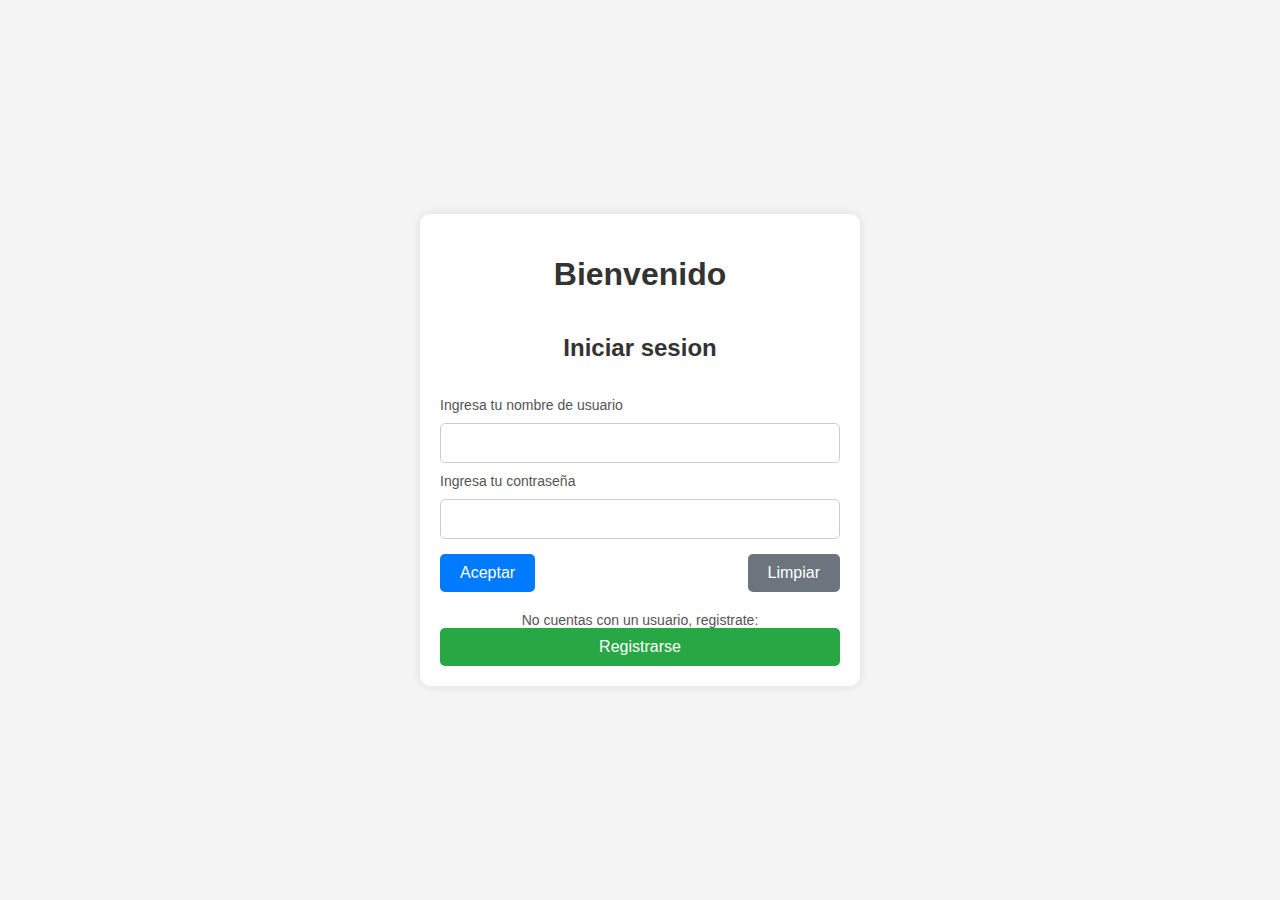
<file: index.html>
<!DOCTYPE html>
<html lang="en">

<head>
     <meta charset="UTF-8">
     <meta name="viewport" content="width=device-width, initial-scale=1.0">
     <link rel="apple-touch-icon" href="ios/MSJ.png">
     <link rel="manifest" href="manifest.json">
     <meta name="apple-mobile-web-app-status-bar" content="#db4938"/>
     <meta name="theme-color" content="#db4938"/>
     <title>Mensajeria</title>
     <link rel="stylesheet" href="./CSS/index.css">
</head>

<body>
     <div class="DB">
          <h1>Bienvenido</h1>
          <form id="FRM_INDEX">
               <h2>Iniciar sesion</h2>
               <div class="DA">
                    <label class="LA">Ingresa tu nombre de usuario </label>
                    <input type="text" id="Usuario" required>
                    <label class="LA">Ingresa tu contraseña</label>
                    <input type="password" id="Contrasenia" required>
               </div>

               <div class="DC">
                    <input type="submit" value="Aceptar">
                    <input type="reset" value="Limpiar">
               </div>
          </form>
          <div class="Registro">
               <p>No cuentas con un usuario, registrate:</p>
               <form id="FRM_Regil">
                    <input type="submit" value="Registrarse">
               </form>
          </div>
     </div>

     <!-- Este script simplemente me dirige a otra pagina html -->
     <script src="./JS/aRegistrarse.js"></script>

     <!-- Este scriptes el de la coneccion con el servidor -->
     <script src="./JS/coneccionInd.js"></script> 

     <script>
          if ('serviceWorker' in navigator) {
               navigator.serviceWorker.register('serviceWorker.js')
          }
     </script>
</body>
</html>
</file>
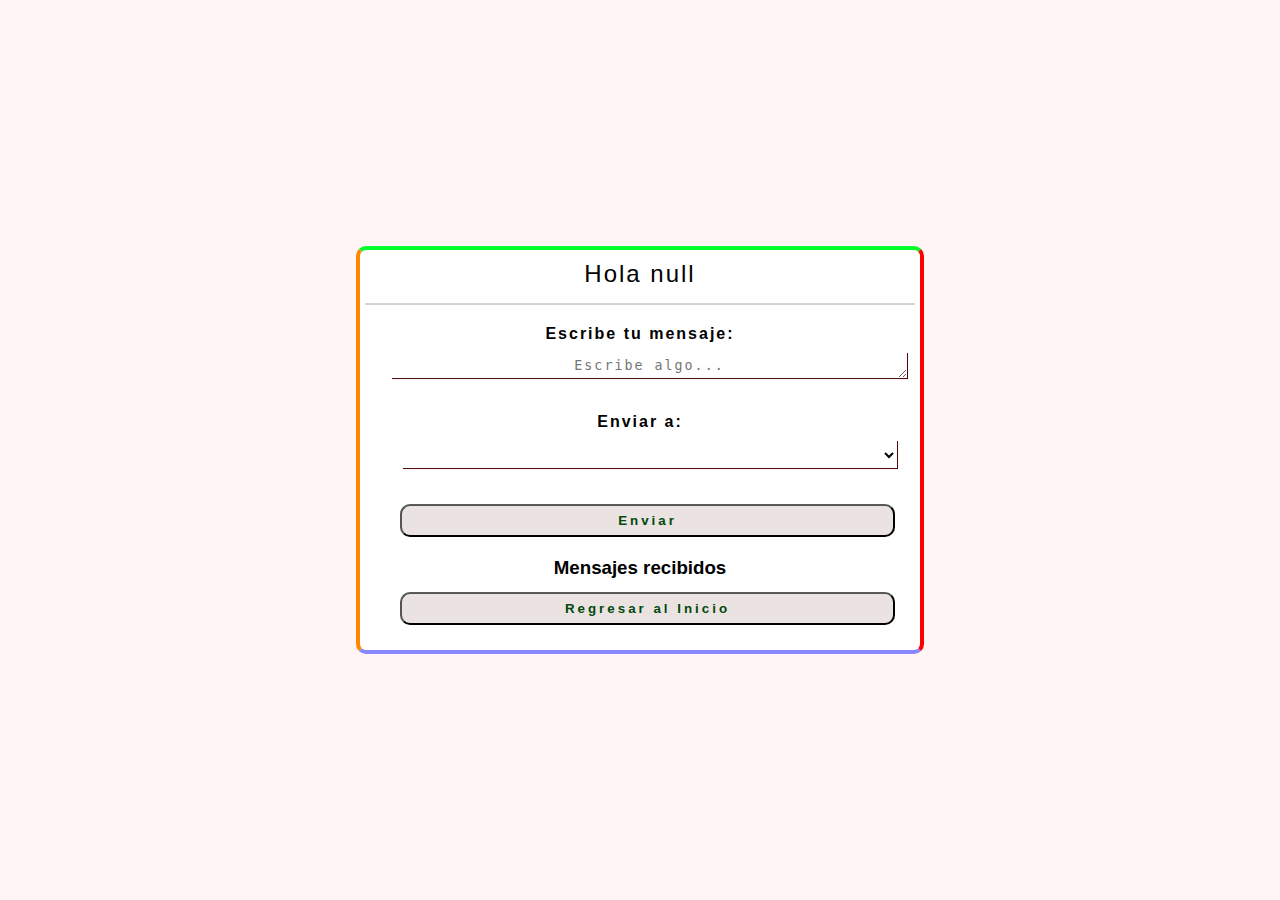
<file: chat.html>
<!DOCTYPE html>
<html lang="en">
<head>
    <meta charset="UTF-8">
    <meta name="viewport" content="width=device-width, initial-scale=1.0">
    <link rel="stylesheet" href="./CSS/msj.css">
    <title>Registro</title>
</head>
<body>
    <div class="DB">
        <h2 id="saludo"></h2>
        <div>
            <label for="mensaje">Escribe tu mensaje:</label>
            <textarea  id="mensaje" rows="1" placeholder="Escribe algo..." required></textarea>
            <!-- <input type="text" id="mensaje"> -->
            <label for="receptores">Enviar a:</label>
            <select id="receptores"></select>
            <button id="enviar">Enviar</button>
        </div>
        <h3>Mensajes recibidos</h3>
        <div id="mensajesRecibidos"></div>
        <form id="FRM_CHATaIn">
            <input type="submit" value="Regresar al Inicio">
        </form>
    </div>


    <script src="./JS/chat.js"></script>
    <script src="./JS/aIndeChat.js"></script>
</body>
</html>
</file>
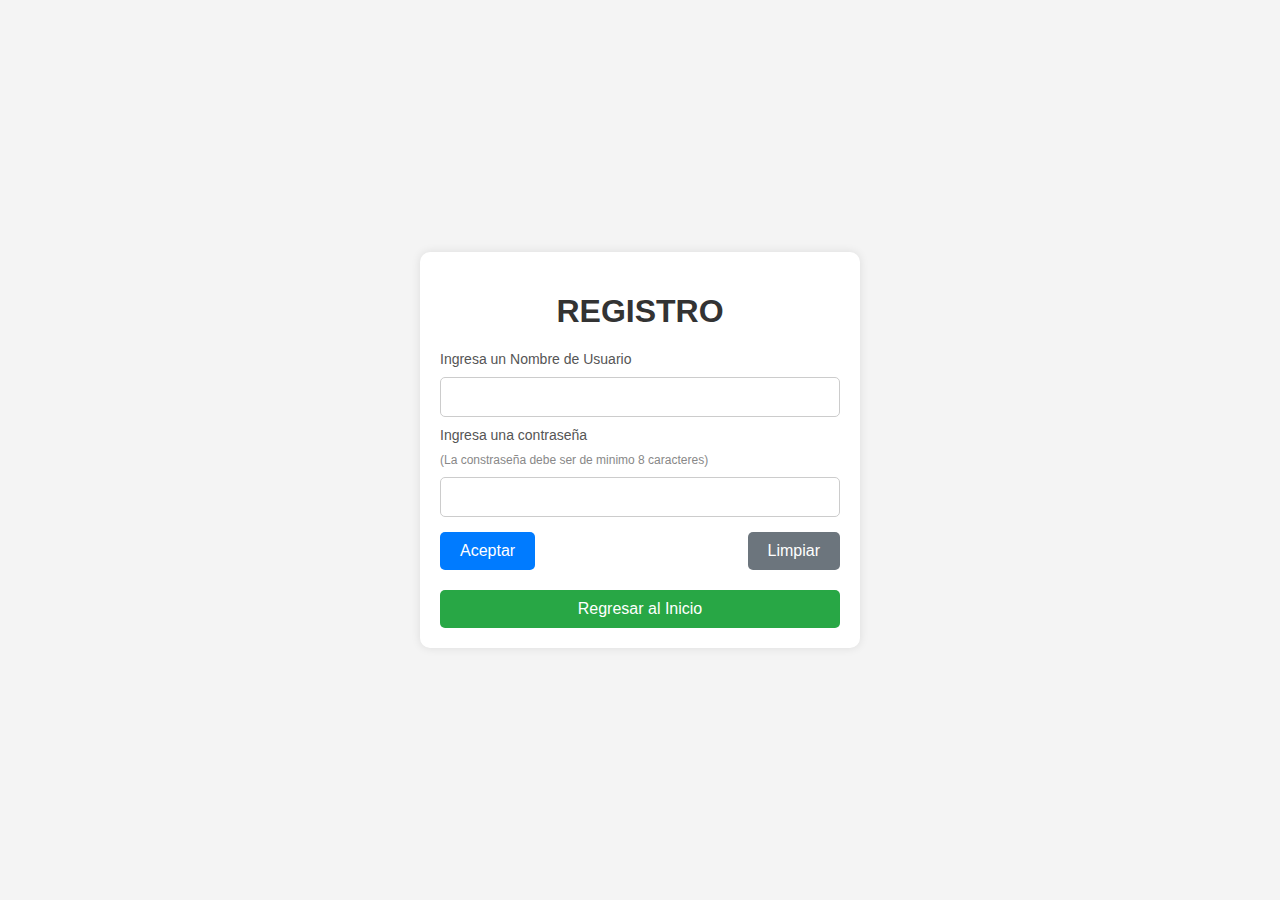
<file: registro.html>
<!DOCTYPE html>
<html lang="en">

<head>
     <meta charset="UTF-8">
     <meta name="viewport" content="width=device-width, initial-scale=1.0">
     <link rel="stylesheet" href="./CSS/registro.css">
     <title>Document</title>
</head>

<body>
     <div class="DA">
          <h1>REGISTRO</h1>
          <form id="FRM_Reg">
               <div class="DB">
                    <label class="LB">Ingresa un Nombre de Usuario</label>
                    <input type="text" required>
                    <label class="LB">Ingresa una contraseña</label>
                    <p>(La constraseña debe ser de minimo 8 caracteres)</p>
                    <input type="password">
               </div>
               <div class="DC">
                    <input type="submit" value="Aceptar">
                    <input type="reset" value="Limpiar">
               </div>
          </form>
          <div class="DD">
               <form id="FRM_Regreso">
                    <input type="submit" value="Regresar al Inicio">
               </form>
          </div>
     </div>
          <!-- Este script simplemente me dirige a otra pagina html -->
     <script src="./JS/aIndex.js"></script>

          <!-- Este scriptes el de la coneccion con el servidor -->
     <script src="./JS/coneccionReg.js"></script>
</body>
</html>
</file>
<file: CSS/index.css>
/* Estilos globales */
body {
     font-family: Arial, sans-serif;
     background-color: #f4f4f4;
     margin: 0;
     padding: 0;
     display: flex;
     justify-content: center;
     align-items: center;
     height: 100vh;
 }
 
 h1, h2 {
     text-align: center;
     color: #333;
 }
 
 .DB {
     background-color: #fff;
     padding: 20px;
     border-radius: 10px;
     box-shadow: 0 0 10px rgba(0, 0, 0, 0.1);
     max-width: 400px;
     width: 100%;
 }
 
 form {
     display: flex;
     flex-direction: column;
     gap: 15px;
 }
 
 .DA {
     display: flex;
     flex-direction: column;
     gap: 10px;
 }
 
 .LA {
     font-size: 14px;
     color: #555;
 }
 
 input[type="text"], input[type="password"] {
     padding: 10px;
     border: 1px solid #ccc;
     border-radius: 5px;
     font-size: 16px;
     width: calc(100% - 22px); /* Ajuste para el padding */
     transition: border-color 0.3s;
 }
 
 input[type="text"]:focus, input[type="password"]:focus {
     border-color: #007BFF;
 }
 
 .DC {
     display: flex;
     justify-content: space-between;
 }
 
 input[type="submit"], input[type="reset"] {
     padding: 10px 20px;
     border: none;
     border-radius: 5px;
     font-size: 16px;
     cursor: pointer;
     transition: background-color 0.3s;
 }
 
 input[type="submit"] {
     background-color: #007BFF;
     color: #fff;
 }
 
 input[type="submit"]:hover {
     background-color: #0056b3;
 }
 
 input[type="reset"] {
     background-color: #6c757d;
     color: #fff;
 }
 
 input[type="reset"]:hover {
     background-color: #5a6268;
 }
 
 .Registro {
     text-align: center;
     margin-top: 20px;
 }
 
 .Registro p {
     margin: 0;
     font-size: 14px;
     color: #555;
 }
 
 #FRM_Regil input[type="submit"] {
     background-color: #28a745;
     color: #fff;
     padding: 10px 20px;
     border: none;
     border-radius: 5px;
     font-size: 16px;
     cursor: pointer;
     transition: background-color 0.3s;
 }
 
 #FRM_Reg input[type="submit"]:hover {
     background-color: #218838;
 }
</file>
<file: CSS/msj.css>
body {
     background-color: rgb(255, 245, 245);
     text-align: center;
     align-items: center;
     margin: 0;
     font-family:'Segoe UI', Tahoma, Geneva, Verdana, sans-serif
}

.DB {
     position: absolute;
     top: 50%;
     left: 50%;
     transform: translate(-50%, -50%);
     width: 550px;
     background-color: #fff;
     border-radius: 10px;
     border-right: 4px solid #ff0000;
     border-top: 4px solid #00ff2a;
     border-left: 4px solid #ff8800;
     border-bottom: 4px solid #0703ff79;
     padding: 5px;
}

h2 {
     margin-top: 5px;
     font-family:Verdana, Geneva, Tahoma, sans-serif;
     font-weight: 100;
     letter-spacing: 2px;
     padding-bottom: 15px;
     border-bottom: 2px solid #d4d2d2;
}

label {
     font-family: 'Gill Sans', 'Gill Sans MT', Calibri, 'Trebuchet MS', sans-serif;
     width: 100%;
     font-weight: 800;
     letter-spacing: 2px;
}

#mensaje, select {
     background-color: transparent;
     margin-left: 20px;
     text-align: center;
     margin-top: 10px;
     margin-bottom: 30px;
     width: 90%;
     padding: 5px 10px;
     /* box-sizing: border-box; */

     border-right: 1px solid #4d0404;
     border-bottom: 1px solid #4d0404;
     border-top: transparent;
     border-left: transparent;
     letter-spacing: 2px;
}

button, #FRM_CHATaIn input {
     margin-left: 15px;
     width: 90%;
     letter-spacing: 3px;
     font-weight: 700;
     padding: 7px;
     font-family:Verdana, Geneva, Tahoma, sans-serif;
     color: #01490d;
     background-color: #ebe2e2;
     border-radius: 10px;
     margin-top: 5px;
     margin-bottom: 20px;
}
button:hover, #FRM_CHATaIn input:hover {
     margin-left: 15px;
     width: 90%;
     letter-spacing: 2px;
     font-weight: 700;
     padding: 7px;
     font-family:Verdana, Geneva, Tahoma, sans-serif;
     color: #01490d;
     background-color: #fff;
     border-radius: 10px;
     border-right: 2px solid #ff0000;
     border-top: 2px solid #00ff2a;
     border-left: 2px solid #ff8800;
     border-bottom: 2px solid #0703ff79;
}

h3{
     margin-bottom: 8px;
     margin-top: 0%;
}
</file>
<file: CSS/registro.css>
/* Estilos globales */
body {
     font-family: Arial, sans-serif;
     background-color: #f4f4f4;
     margin: 0;
     padding: 0;
     display: flex;
     justify-content: center;
     align-items: center;
     height: 100vh;
 }
 
 h1 {
     text-align: center;
     color: #333;
 }
 
 .DA {
     background-color: #fff;
     padding: 20px;
     border-radius: 10px;
     box-shadow: 0 0 10px rgba(0, 0, 0, 0.1);
     max-width: 400px;
     width: 100%;
 }
 
 form {
     display: flex;
     flex-direction: column;
     gap: 15px;
 }
 
 .DB {
     display: flex;
     flex-direction: column;
     gap: 10px;
 }
 
 .LB {
     font-size: 14px;
     color: #555;
 }
 
 input[type="text"], input[type="password"] {
     padding: 10px;
     border: 1px solid #ccc;
     border-radius: 5px;
     font-size: 16px;
     width: calc(100% - 22px); /* Ajuste para el padding */
     transition: border-color 0.3s;
 }
 
 input[type="text"]:focus, input[type="password"]:focus {
     border-color: #007BFF;
 }
 
 p {
     margin: 0;
     font-size: 12px;
     color: #888;
 }
 
 .DC {
     display: flex;
     justify-content: space-between;
 }
 
 input[type="submit"], input[type="reset"] {
     padding: 10px 20px;
     border: none;
     border-radius: 5px;
     font-size: 16px;
     cursor: pointer;
     transition: background-color 0.3s;
 }
 
 input[type="submit"] {
     background-color: #007BFF;
     color: #fff;
 }
 
 input[type="submit"]:hover {
     background-color: #0056b3;
 }
 
 input[type="reset"] {
     background-color: #6c757d;
     color: #fff;
 }
 
 input[type="reset"]:hover {
     background-color: #5a6268;
 }
 
 .DD {
     text-align: center;
     margin-top: 20px;
 }
 
 #FRM_Regreso input[type="submit"] {
     background-color: #28a745;
     color: #fff;
     padding: 10px 20px;
     border: none;
     border-radius: 5px;
     font-size: 16px;
     cursor: pointer;
     transition: background-color 0.3s;
 }
 
 #FRM_Regreso input[type="submit"]:hover {
     background-color: #218838;
 }
</file>
